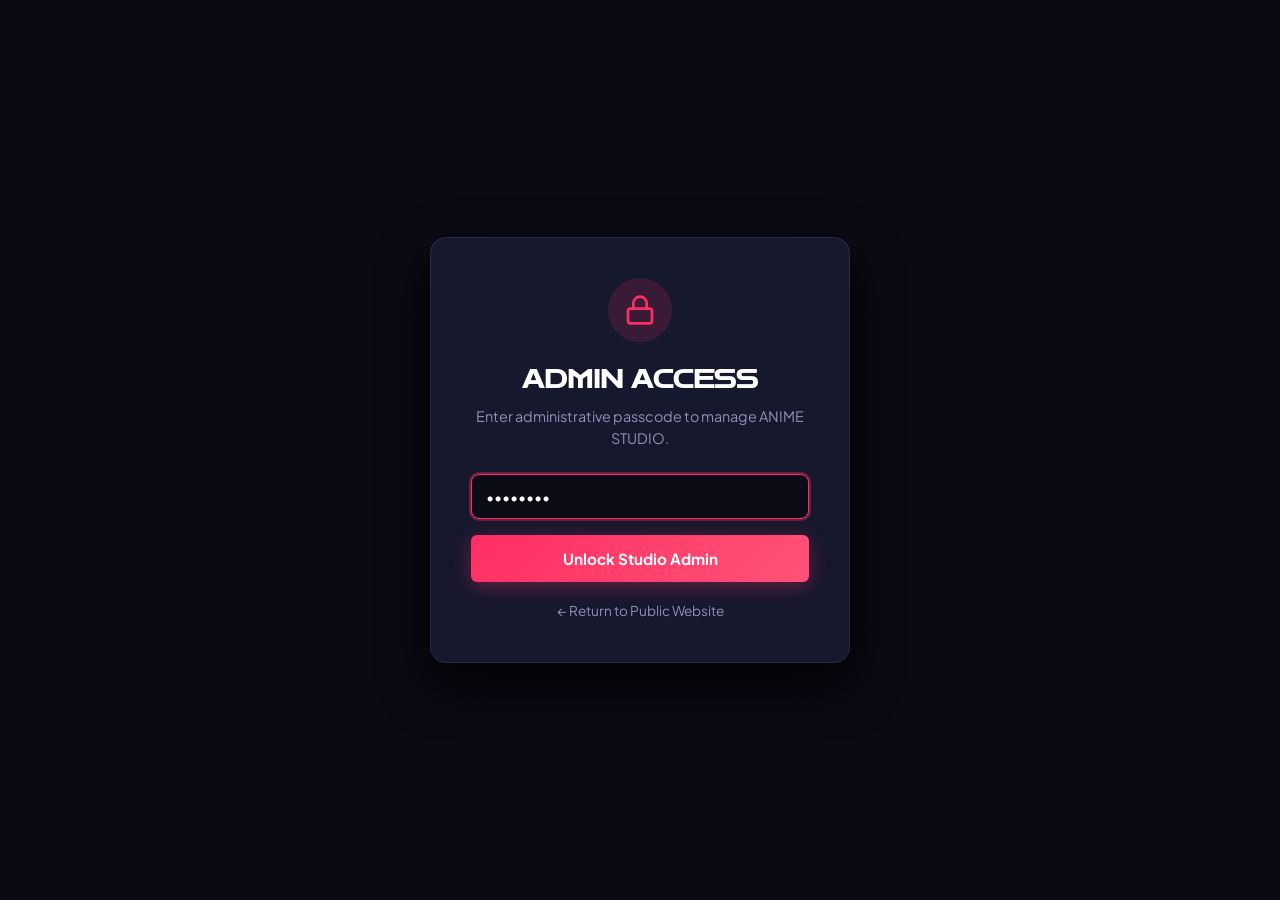
<file: web/admin.html>
<!DOCTYPE html>
<html lang="en">
<head>
  <meta charset="UTF-8">
  <meta name="viewport" content="width=device-width, initial-scale=1.0">
  <title>Admin Dashboard — ANIME STUDIO Control Center</title>
  <meta name="robots" content="noindex, nofollow">
  <link rel="stylesheet" href="styles.css">
  <link rel="preconnect" href="https://fonts.googleapis.com">
  <link rel="preconnect" href="https://fonts.gstatic.com" crossorigin>
  <link href="https://fonts.googleapis.com/css2?family=Plus+Jakarta+Sans:wght@400;500;600;700;800&family=Zen+Dots&display=swap" rel="stylesheet">
  <style>
    /* Admin specific styles */
    .admin-layout {
      display: flex;
      min-height: 100vh;
      background: var(--bg-dark);
    }
    .admin-sidebar {
      width: 260px;
      background: var(--card-bg);
      border-right: 1px solid var(--border-color);
      display: flex;
      flex-direction: column;
      padding: 24px 16px;
      flex-shrink: 0;
    }
    .admin-main {
      flex: 1;
      padding: 32px;
      overflow-y: auto;
      max-width: 1400px;
    }
    .admin-nav {
      display: flex;
      flex-direction: column;
      gap: 6px;
      margin-top: 32px;
    }
    .admin-nav-item {
      display: flex;
      align-items: center;
      gap: 12px;
      padding: 12px 16px;
      border-radius: 8px;
      color: var(--text-muted);
      text-decoration: none;
      font-weight: 600;
      cursor: pointer;
      transition: all 0.2s;
    }
    .admin-nav-item:hover, .admin-nav-item.active {
      background: var(--primary-glow);
      color: #fff;
    }
    .stats-cards-grid {
      display: grid;
      grid-template-columns: repeat(auto-fit, minmax(220px, 1fr));
      gap: 20px;
      margin-bottom: 32px;
    }
    .stat-card {
      background: var(--card-bg);
      border: 1px solid var(--border-color);
      border-radius: 12px;
      padding: 24px;
      display: flex;
      flex-direction: column;
      gap: 8px;
      position: relative;
      overflow: hidden;
    }
    .stat-card::after {
      content: "";
      position: absolute;
      top: 0;
      left: 0;
      width: 4px;
      height: 100%;
      background: var(--primary);
    }
    .stat-card.emerald::after { background: #00E676; }
    .stat-card.cyan::after { background: #00E5FF; }
    .stat-card.purple::after { background: #D500F9; }
    .stat-num {
      font-size: 2.2rem;
      font-weight: 800;
      color: #fff;
      font-family: 'Zen Dots', sans-serif;
    }
    .stat-lbl {
      color: var(--text-muted);
      font-size: 0.9rem;
      font-weight: 500;
    }
    .admin-table-container {
      background: var(--card-bg);
      border: 1px solid var(--border-color);
      border-radius: 12px;
      overflow: hidden;
      margin-top: 20px;
    }
    .admin-table {
      width: 100%;
      border-collapse: collapse;
      text-align: left;
    }
    .admin-table th, .admin-table td {
      padding: 16px;
      border-bottom: 1px solid var(--border-color);
    }
    .admin-table th {
      background: rgba(255, 255, 255, 0.02);
      color: var(--text-muted);
      font-size: 0.85rem;
      text-transform: uppercase;
      letter-spacing: 0.5px;
    }
    .admin-table td {
      color: #fff;
      font-size: 0.95rem;
    }
    .table-thumb {
      width: 48px;
      height: 64px;
      object-fit: cover;
      border-radius: 4px;
    }
    .action-btn-group {
      display: flex;
      gap: 8px;
    }
    /* Auth Lock Screen */
    .admin-lock-screen {
      position: fixed;
      inset: 0;
      background: rgba(10, 11, 20, 0.96);
      backdrop-filter: blur(16px);
      display: flex;
      align-items: center;
      justify-content: center;
      z-index: 9999;
    }
    .lock-card {
      background: var(--card-bg);
      border: 1px solid var(--border-color);
      border-radius: 16px;
      padding: 40px;
      max-width: 420px;
      width: 90%;
      text-align: center;
      box-shadow: 0 20px 50px rgba(0,0,0,0.8);
    }
    .lock-icon {
      width: 64px;
      height: 64px;
      background: rgba(255, 46, 99, 0.15);
      color: var(--primary);
      border-radius: 50%;
      display: flex;
      align-items: center;
      justify-content: center;
      margin: 0 auto 20px;
    }
    .form-group {
      margin-bottom: 16px;
      text-align: left;
    }
    .form-group label {
      display: block;
      color: var(--text-muted);
      font-size: 0.85rem;
      margin-bottom: 6px;
      font-weight: 600;
    }
    .form-control {
      width: 100%;
      background: #0B0C16;
      border: 1px solid var(--border-color);
      color: #fff;
      padding: 12px 14px;
      border-radius: 8px;
      font-family: inherit;
      font-size: 0.95rem;
      outline: none;
      box-sizing: border-box;
    }
    .form-control:focus {
      border-color: var(--primary);
      box-shadow: 0 0 0 2px var(--primary-glow);
    }
  </style>
</head>
<body>

  <!-- Admin Login Lock Screen -->
  <div id="adminLockScreen" class="admin-lock-screen">
    <div class="lock-card">
      <div class="lock-icon">
        <svg viewBox="0 0 24 24" width="32" height="32" fill="none" stroke="currentColor" stroke-width="2">
          <rect x="3" y="11" width="18" height="11" rx="2" ry="2"></rect>
          <path d="M7 11V7a5 5 0 0 1 10 0v4"></path>
        </svg>
      </div>
      <h2 style="font-family:'Zen Dots', sans-serif; margin-bottom:8px;">ADMIN ACCESS</h2>
      <p style="color:var(--text-muted); font-size:0.9rem; margin-bottom:24px;">Enter administrative passcode to manage ANIME STUDIO.</p>
      
      <div class="form-group">
        <input type="password" id="adminPasswordInput" class="form-control" placeholder="Admin PIN or Passcode" value="admin123" autofocus onkeydown="if(event.key==='Enter') verifyAdminLogin()">
      </div>
      <button class="btn btn-primary" style="width:100%; padding:14px;" onclick="verifyAdminLogin()">Unlock Studio Admin</button>
      <div style="margin-top:16px;">
        <a href="index.html" style="color:var(--text-muted); font-size:0.85rem; text-decoration:none;">← Return to Public Website</a>
      </div>
    </div>
  </div>

  <div class="admin-layout" id="adminLayout" style="display:none;">
    <!-- Sidebar -->
    <aside class="admin-sidebar">
      <div class="brand" onclick="window.location.href='index.html'">
        <div class="brand-badge">AS</div>
        <span class="brand-title">ADMIN <span class="accent-text">PANEL</span></span>
      </div>

      <nav class="admin-nav">
        <div class="admin-nav-item active" onclick="switchAdminTab('overview')">
          <svg viewBox="0 0 24 24" width="20" height="20" fill="none" stroke="currentColor" stroke-width="2">
            <rect x="3" y="3" width="7" height="7"></rect>
            <rect x="14" y="3" width="7" height="7"></rect>
            <rect x="14" y="14" width="7" height="7"></rect>
            <rect x="3" y="14" width="7" height="7"></rect>
          </svg>
          Overview
        </div>

        <div class="admin-nav-item" onclick="switchAdminTab('anime')">
          <svg viewBox="0 0 24 24" width="20" height="20" fill="none" stroke="currentColor" stroke-width="2">
            <polygon points="5 3 19 12 5 21 5 3"></polygon>
          </svg>
          Manage Anime
        </div>

        <div class="admin-nav-item" onclick="switchAdminTab('episodes')">
          <svg viewBox="0 0 24 24" width="20" height="20" fill="none" stroke="currentColor" stroke-width="2">
            <line x1="8" y1="6" x2="21" y2="6"></line>
            <line x1="8" y1="12" x2="21" y2="12"></line>
            <line x1="8" y1="18" x2="21" y2="18"></line>
            <line x1="3" y1="6" x2="3.01" y2="6"></line>
            <line x1="3" y1="12" x2="3.01" y2="12"></line>
            <line x1="3" y1="18" x2="3.01" y2="18"></line>
          </svg>
          Episodes & Streams
        </div>

        <div class="admin-nav-item" onclick="switchAdminTab('announcements')">
          <svg viewBox="0 0 24 24" width="20" height="20" fill="none" stroke="currentColor" stroke-width="2">
            <path d="M18 8A6 6 0 0 0 6 8c0 7-3 9-3 9h18s-3-2-3-9"></path>
            <path d="M13.73 21a2 2 0 0 1-3.46 0"></path>
          </svg>
          Announcements
        </div>

        <div class="admin-nav-item" onclick="switchAdminTab('users')">
          <svg viewBox="0 0 24 24" width="20" height="20" fill="none" stroke="currentColor" stroke-width="2">
            <path d="M17 21v-2a4 4 0 0 0-4-4H5a4 4 0 0 0-4 4v2"></path>
            <circle cx="9" cy="7" r="4"></circle>
            <path d="M23 21v-2a4 4 0 0 0-3-3.87"></path>
            <path d="M16 3.13a4 4 0 0 1 0 7.75"></path>
          </svg>
          User Accounts
        </div>

        <div class="admin-nav-item" onclick="switchAdminTab('settings')">
          <svg viewBox="0 0 24 24" width="20" height="20" fill="none" stroke="currentColor" stroke-width="2">
            <circle cx="12" cy="12" r="3"></circle>
            <path d="M19.4 15a1.65 1.65 0 0 0 .33 1.82l.06.06a2 2 0 0 1 0 2.83 2 2 0 0 1-2.83 0l-.06-.06a1.65 1.65 0 0 0-1.82-.33 1.65 1.65 0 0 0-1 1.51V21a2 2 0 0 1-2 2 2 2 0 0 1-2-2v-.09A1.65 1.65 0 0 0 9 19.4a1.65 1.65 0 0 0-1.82.33l-.06.06a2 2 0 0 1-2.83 0 2 2 0 0 1 0-2.83l.06-.06a1.65 1.65 0 0 0 .33-1.82 1.65 1.65 0 0 0-1.51-1H3a2 2 0 0 1-2-2 2 2 0 0 1 2-2h.09A1.65 1.65 0 0 0 4.6 9a1.65 1.65 0 0 0-.33-1.82l-.06-.06a2 2 0 0 1 0-2.83 2 2 0 0 1 2.83 0l.06.06a1.65 1.65 0 0 0 1.82.33H9a1.65 1.65 0 0 0 1-1.51V3a2 2 0 0 1 2-2 2 2 0 0 1 2 2v.09a1.65 1.65 0 0 0 1 1.51 1.65 1.65 0 0 0 1.82-.33l.06-.06a2 2 0 0 1 2.83 0 2 2 0 0 1 0 2.83l-.06.06a1.65 1.65 0 0 0-.33 1.82V9a1.65 1.65 0 0 0 1.51 1H21a2 2 0 0 1 2 2 2 2 0 0 1-2 2h-.09a1.65 1.65 0 0 0-1.51 1z"></path>
          </svg>
          Studio Settings
        </div>
      </nav>

      <div style="margin-top:auto; padding-top:20px; border-top:1px solid var(--border-color);">
        <button class="btn btn-outline" style="width:100%;" onclick="window.location.href='index.html'">
          View Public Site
        </button>
        <button class="btn btn-secondary" style="width:100%; margin-top:8px;" onclick="adminLogout()">
          Log Out
        </button>
      </div>
    </aside>

    <!-- Main Content Area -->
    <main class="admin-main">

      <!-- Top Bar -->
      <div style="display:flex; justify-content:space-between; align-items:center; margin-bottom:28px;">
        <div>
          <h1 id="adminTabTitle" style="font-family:'Zen Dots',sans-serif; font-size:1.8rem; margin-bottom:4px;">Dashboard Overview</h1>
          <p style="color:var(--text-muted); font-size:0.95rem;">Real-time anime database control & streaming metrics.</p>
        </div>
        <div style="display:flex; gap:12px;">
          <button class="btn btn-primary" onclick="openAddAnimeModal()">
            <svg viewBox="0 0 24 24" width="18" height="18" fill="none" stroke="currentColor" stroke-width="2">
              <line x1="12" y1="5" x2="12" y2="19"></line>
              <line x1="5" y1="12" x2="19" y2="12"></line>
            </svg>
            Add New Anime
          </button>
        </div>
      </div>

      <!-- Tab 1: Overview -->
      <div id="tabOverview">
        <!-- Stats Cards Grid -->
        <div class="stats-cards-grid">
          <div class="stat-card">
            <span class="stat-lbl">Total Anime Catalog</span>
            <div class="stat-num" id="statTotalAnime">0</div>
          </div>
          <div class="stat-card emerald">
            <span class="stat-lbl">Total Authorized Episodes</span>
            <div class="stat-num" id="statTotalEpisodes">0</div>
          </div>
          <div class="stat-card cyan">
            <span class="stat-lbl">Active Viewers</span>
            <div class="stat-num" id="statTotalUsers">1,482</div>
          </div>
          <div class="stat-card purple">
            <span class="stat-lbl">Total Streams Served</span>
            <div class="stat-num" id="statTotalViews">24.8k</div>
          </div>
        </div>

        <!-- Recent Anime Table -->
        <div class="section-header" style="margin-top:20px;">
          <h3>Active Catalog</h3>
          <span style="color:var(--text-muted); font-size:0.9rem;">Synced with User Website in real-time</span>
        </div>
        <div class="admin-table-container">
          <table class="admin-table">
            <thead>
              <tr>
                <th>Poster</th>
                <th>Title / Romaji</th>
                <th>Genres</th>
                <th>Rating</th>
                <th>Episodes</th>
                <th>Status</th>
                <th>Actions</th>
              </tr>
            </thead>
            <tbody id="overviewTableBody">
              <!-- Dynamically populated -->
            </tbody>
          </table>
        </div>
      </div>

      <!-- Tab 2: Manage Anime -->
      <div id="tabAnime" style="display:none;">
        <div style="display:flex; justify-content:space-between; align-items:center; margin-bottom:16px;">
          <h3>All Anime Titles</h3>
          <input type="text" placeholder="Filter anime..." class="form-control" style="width:280px;" oninput="filterAdminAnime(this.value)">
        </div>
        <div class="admin-table-container">
          <table class="admin-table">
            <thead>
              <tr>
                <th>Poster</th>
                <th>Title</th>
                <th>Year</th>
                <th>Genres</th>
                <th>Rating</th>
                <th>Featured</th>
                <th>Actions</th>
              </tr>
            </thead>
            <tbody id="animeManagementTableBody">
              <!-- Dynamically populated -->
            </tbody>
          </table>
        </div>
      </div>

      <!-- Tab 3: Episodes & Streams -->
      <div id="tabEpisodes" style="display:none;">
        <div style="background:var(--card-bg); padding:20px; border-radius:12px; border:1px solid var(--border-color); margin-bottom:24px;">
          <h3>Select Anime to Manage Episodes</h3>
          <select id="episodeAnimeSelector" class="form-control" style="margin-top:12px;" onchange="loadEpisodesForSelectedAnime(this.value)">
            <!-- Options populated dynamically -->
          </select>
          <button class="btn btn-primary" style="margin-top:16px;" onclick="openAddEpisodeModal()">+ Add New Episode</button>
        </div>

        <div class="admin-table-container">
          <table class="admin-table">
            <thead>
              <tr>
                <th>Ep #</th>
                <th>Title</th>
                <th>Duration</th>
                <th>Authorized Stream Source</th>
                <th>Actions</th>
              </tr>
            </thead>
            <tbody id="episodesTableBody">
              <!-- Episodes list -->
            </tbody>
          </table>
        </div>
      </div>

      <!-- Tab 4: Announcements -->
      <div id="tabAnnouncements" style="display:none;">
        <div style="background:var(--card-bg); padding:24px; border-radius:12px; border:1px solid var(--border-color); max-width:700px;">
          <h3>Broadcast Notice Banner</h3>
          <p style="color:var(--text-muted); font-size:0.9rem; margin-bottom:16px;">This banner displays at the top of the user website for all visitors.</p>
          
          <div class="form-group">
            <label>Announcement Text</label>
            <textarea id="adminAnnouncementInput" class="form-control" rows="3" placeholder="Enter studio update or new release notice..."></textarea>
          </div>

          <div style="display:flex; gap:12px; align-items:center;">
            <button class="btn btn-primary" onclick="saveAnnouncement()">Publish Banner</button>
            <button class="btn btn-outline" onclick="clearAnnouncement()">Disable Banner</button>
          </div>
        </div>
      </div>

      <!-- Tab 5: Users -->
      <div id="tabUsers" style="display:none;">
        <div class="admin-table-container">
          <table class="admin-table">
            <thead>
              <tr>
                <th>User</th>
                <th>Email</th>
                <th>Role</th>
                <th>Watchlist Items</th>
                <th>Status</th>
                <th>Action</th>
              </tr>
            </thead>
            <tbody id="usersTableBody">
              <!-- User accounts -->
            </tbody>
          </table>
        </div>
      </div>

      <!-- Tab 6: Settings & SEO -->
      <div id="tabSettings" style="display:none;">
        <div style="background:var(--card-bg); padding:24px; border-radius:12px; border:1px solid var(--border-color); max-width:700px;">
          <h3>Website & SEO Configuration</h3>
          
          <div class="form-group" style="margin-top:16px;">
            <label>Website Title</label>
            <input type="text" id="settingSiteTitle" class="form-control" value="ANIME STUDIO">
          </div>

          <div class="form-group">
            <label>SEO Meta Description</label>
            <textarea id="settingMetaDesc" class="form-control" rows="3">Authorized premium anime streaming platform with customizable watchlists and community reviews.</textarea>
          </div>

          <div class="form-group">
            <label>Google Search Console Verification Tag (HTML Meta)</label>
            <input type="text" id="settingGscTag" class="form-control" placeholder="google-site-verification=XXXXXXXXXXXXXXXXXXXXX">
          </div>

          <div style="margin-top:24px; display:flex; gap:12px;">
            <button class="btn btn-primary" onclick="saveSiteSettings()">Save Settings</button>
            <button class="btn btn-secondary" onclick="exportDatabaseJson()">Export Backup JSON</button>
            <button class="btn btn-outline" onclick="resetDefaultSeedData()">Reset Seed Data</button>
          </div>
        </div>
      </div>

    </main>
  </div>

  <!-- Add/Edit Anime Modal -->
  <div id="animeModal" class="modal" style="display:none;">
    <div class="modal-backdrop" onclick="closeAnimeModal()"></div>
    <div class="modal-dialog" style="max-width:650px;">
      <div class="modal-header">
        <h2 id="animeModalTitle">Add New Anime</h2>
        <button class="close-modal-btn" onclick="closeAnimeModal()">&times;</button>
      </div>
      <div style="padding:24px; max-height:80vh; overflow-y:auto;">
        <input type="hidden" id="editAnimeId">

        <div class="form-group">
          <label>Anime Title (English) *</label>
          <input type="text" id="animeTitleInput" class="form-control" placeholder="e.g. Sintel: Dragon Whisperer" required>
        </div>

        <div class="form-group">
          <label>Japanese Title / Romaji</label>
          <input type="text" id="animeJpTitleInput" class="form-control" placeholder="e.g. シンテル">
        </div>

        <div style="display:grid; grid-template-columns:1fr 1fr; gap:16px;">
          <div class="form-group">
            <label>Genres (comma separated)</label>
            <input type="text" id="animeGenresInput" class="form-control" placeholder="Fantasy, Action, Drama">
          </div>
          <div class="form-group">
            <label>Rating (0.0 - 10.0)</label>
            <input type="number" step="0.1" id="animeRatingInput" class="form-control" placeholder="9.2" value="8.5">
          </div>
        </div>

        <div style="display:grid; grid-template-columns:1fr 1fr; gap:16px;">
          <div class="form-group">
            <label>Release Year</label>
            <input type="number" id="animeYearInput" class="form-control" value="2024">
          </div>
          <div class="form-group">
            <label>Status</label>
            <select id="animeStatusInput" class="form-control">
              <option value="Completed">Completed</option>
              <option value="Airing">Airing</option>
              <option value="Upcoming">Upcoming</option>
            </select>
          </div>
        </div>

        <div class="form-group">
          <label>Animation Studio</label>
          <input type="text" id="animeStudioInput" class="form-control" placeholder="e.g. Blender Animation Studio / Open Anime">
        </div>

        <div class="form-group">
          <label>Poster Image URL</label>
          <input type="text" id="animePosterInput" class="form-control" placeholder="https://... or drawable">
        </div>

        <div class="form-group">
          <label>Hero Banner Image URL</label>
          <input type="text" id="animeBannerInput" class="form-control" placeholder="https://... or landscape banner">
        </div>

        <div class="form-group">
          <label>Synopsis / Storyline</label>
          <textarea id="animeSynopsisInput" class="form-control" rows="4" placeholder="Enter detailed storyline..."></textarea>
        </div>

        <div class="form-group" style="display:flex; align-items:center; gap:8px;">
          <input type="checkbox" id="animeFeaturedInput" style="width:18px; height:18px;">
          <label for="animeFeaturedInput" style="margin:0; cursor:pointer;">Mark as Featured on Homepage</label>
        </div>

        <button class="btn btn-primary" style="width:100%; margin-top:16px; padding:12px;" onclick="saveAnimeRecord()">Save Anime to Catalog</button>
      </div>
    </div>
  </div>

  <!-- Add Episode Modal -->
  <div id="episodeModal" class="modal" style="display:none;">
    <div class="modal-backdrop" onclick="closeEpisodeModal()"></div>
    <div class="modal-dialog" style="max-width:550px;">
      <div class="modal-header">
        <h2>Add Episode</h2>
        <button class="close-modal-btn" onclick="closeEpisodeModal()">&times;</button>
      </div>
      <div style="padding:24px;">
        <div class="form-group">
          <label>Episode Number *</label>
          <input type="number" id="episodeNumInput" class="form-control" value="1">
        </div>

        <div class="form-group">
          <label>Episode Title *</label>
          <input type="text" id="episodeTitleInput" class="form-control" placeholder="e.g. Awakening of the Dragon">
        </div>

        <div class="form-group">
          <label>Duration</label>
          <input type="text" id="episodeDurationInput" class="form-control" placeholder="e.g. 15m or 24m" value="24m">
        </div>

        <div class="form-group">
          <label>Authorized Video Source URL (MP4 / HLS) *</label>
          <input type="text" id="episodeVideoUrlInput" class="form-control" placeholder="https://commondatastorage.googleapis.com/.../video.mp4">
          <small style="color:var(--text-muted); display:block; margin-top:4px;">Must be authorized, creative-commons or owned media.</small>
        </div>

        <button class="btn btn-primary" style="width:100%; margin-top:16px; padding:12px;" onclick="saveEpisodeRecord()">Add Episode</button>
      </div>
    </div>
  </div>

  <script src="admin.js"></script>
</body>
</html>
</file>
<file: web/styles.css>
:root {
  --bg-dark: #0A0B14;
  --bg-surface: #121324;
  --card-bg: #16182E;
  --card-hover: #1E213D;
  --primary: #FF2E63;
  --primary-glow: rgba(255, 46, 99, 0.35);
  --secondary: #8A2BE2;
  --accent-cyan: #00E5FF;
  --text-main: #FFFFFF;
  --text-muted: #8E92B2;
  --border-color: rgba(255, 255, 255, 0.08);
  --border-active: rgba(255, 46, 99, 0.5);
  --gold: #FFD700;
  --radius-sm: 6px;
  --radius-md: 12px;
  --radius-lg: 20px;
}

* {
  box-sizing: border-box;
  margin: 0;
  padding: 0;
}

body {
  background-color: var(--bg-dark);
  color: var(--text-main);
  font-family: 'Plus Jakarta Sans', -apple-system, BlinkMacSystemFont, sans-serif;
  line-height: 1.5;
  overflow-x: hidden;
  -webkit-font-smoothing: antialiased;
}

/* Header */
.header {
  position: sticky;
  top: 0;
  z-index: 100;
  background: rgba(10, 11, 20, 0.85);
  backdrop-filter: blur(16px);
  border-bottom: 1px solid var(--border-color);
  padding: 12px 24px;
}

.header-container {
  max-width: 1380px;
  margin: 0 auto;
  display: flex;
  align-items: center;
  justify-content: space-between;
  gap: 16px;
}

.brand {
  display: flex;
  align-items: center;
  gap: 10px;
  cursor: pointer;
  user-select: none;
}

.brand-badge {
  width: 36px;
  height: 36px;
  background: linear-gradient(135deg, var(--primary), var(--secondary));
  color: #fff;
  font-family: 'Zen Dots', sans-serif;
  font-size: 1rem;
  font-weight: 700;
  display: flex;
  align-items: center;
  justify-content: center;
  border-radius: var(--radius-sm);
  box-shadow: 0 0 15px var(--primary-glow);
}

.brand-title {
  font-family: 'Zen Dots', sans-serif;
  font-size: 1.25rem;
  letter-spacing: 1px;
  font-weight: 800;
}

.accent-text {
  color: var(--primary);
  text-shadow: 0 0 12px var(--primary-glow);
}

.nav-links {
  display: flex;
  align-items: center;
  gap: 20px;
}

.nav-item {
  color: var(--text-muted);
  text-decoration: none;
  font-weight: 600;
  font-size: 0.95rem;
  padding: 6px 12px;
  border-radius: var(--radius-sm);
  transition: all 0.2s;
}

.nav-item:hover, .nav-item.active {
  color: #fff;
  background: rgba(255, 255, 255, 0.05);
}

.nav-item.active {
  color: var(--primary);
}

.header-actions {
  display: flex;
  align-items: center;
  gap: 14px;
}

.search-box {
  display: flex;
  align-items: center;
  background: var(--bg-surface);
  border: 1px solid var(--border-color);
  border-radius: 30px;
  padding: 6px 14px;
  gap: 8px;
  width: 240px;
  transition: all 0.2s;
}

.search-box:focus-within {
  width: 320px;
  border-color: var(--primary);
  box-shadow: 0 0 10px var(--primary-glow);
}

.search-icon {
  width: 16px;
  height: 16px;
  color: var(--text-muted);
  flex-shrink: 0;
}

.search-box input {
  background: transparent;
  border: none;
  color: #fff;
  font-family: inherit;
  font-size: 0.9rem;
  width: 100%;
  outline: none;
}

.clear-btn {
  background: transparent;
  border: none;
  color: var(--text-muted);
  cursor: pointer;
  font-size: 1.1rem;
}

.user-pill {
  display: flex;
  align-items: center;
  gap: 8px;
  background: var(--bg-surface);
  border: 1px solid var(--border-color);
  padding: 4px 12px 4px 6px;
  border-radius: 20px;
  cursor: pointer;
  transition: all 0.2s;
}

.user-pill:hover {
  border-color: var(--primary);
}

.avatar {
  width: 28px;
  height: 28px;
  background: var(--primary);
  border-radius: 50%;
  display: flex;
  align-items: center;
  justify-content: center;
  font-weight: 700;
  font-size: 0.8rem;
}

.username {
  font-size: 0.85rem;
  font-weight: 600;
}

/* Announcement Bar */
.announcement-bar {
  background: linear-gradient(90deg, rgba(255, 46, 99, 0.2), rgba(138, 43, 226, 0.2));
  border-bottom: 1px solid rgba(255, 46, 99, 0.3);
  padding: 10px 24px;
  display: flex;
  align-items: center;
  justify-content: space-between;
}

.announcement-content {
  display: flex;
  align-items: center;
  gap: 12px;
  font-size: 0.9rem;
}

.badge-new {
  background: var(--primary);
  color: #fff;
  font-size: 0.75rem;
  font-weight: 800;
  padding: 2px 8px;
  border-radius: 4px;
}

.close-announcement {
  background: transparent;
  border: none;
  color: #fff;
  font-size: 1.2rem;
  cursor: pointer;
}

/* Main Content */
.main-content {
  max-width: 1380px;
  margin: 0 auto;
  padding: 24px 20px 80px;
}

/* Hero Section */
.hero-section {
  margin-bottom: 32px;
}

.hero-card {
  position: relative;
  min-height: 440px;
  border-radius: var(--radius-lg);
  overflow: hidden;
  display: flex;
  align-items: flex-end;
  background: #111 url('https://images.unsplash.com/photo-1578632767115-351597cf2477?w=1600&auto=format&fit=crop&q=80') center/cover no-repeat;
  border: 1px solid var(--border-color);
  box-shadow: 0 10px 40px rgba(0, 0, 0, 0.6);
}

.hero-overlay {
  position: absolute;
  inset: 0;
  background: linear-gradient(0deg, rgba(10, 11, 20, 0.98) 0%, rgba(10, 11, 20, 0.6) 45%, rgba(10, 11, 20, 0.2) 100%),
              linear-gradient(90deg, rgba(10, 11, 20, 0.9) 0%, rgba(10, 11, 20, 0.3) 60%, transparent 100%);
}

.hero-content {
  position: relative;
  z-index: 2;
  padding: 40px;
  max-width: 700px;
}

.hero-meta {
  display: flex;
  align-items: center;
  gap: 10px;
  margin-bottom: 12px;
  flex-wrap: wrap;
}

.badge-featured {
  background: linear-gradient(90deg, var(--primary), var(--secondary));
  color: #fff;
  font-weight: 800;
  font-size: 0.75rem;
  letter-spacing: 0.5px;
  padding: 4px 10px;
  border-radius: 4px;
}

.badge-genre {
  background: rgba(255, 255, 255, 0.12);
  backdrop-filter: blur(8px);
  color: #fff;
  font-size: 0.8rem;
  font-weight: 600;
  padding: 4px 10px;
  border-radius: 4px;
}

.badge-rating {
  background: rgba(255, 215, 0, 0.2);
  color: var(--gold);
  border: 1px solid rgba(255, 215, 0, 0.4);
  font-size: 0.8rem;
  font-weight: 700;
  padding: 4px 10px;
  border-radius: 4px;
}

.hero-title {
  font-family: 'Zen Dots', sans-serif;
  font-size: 2.4rem;
  line-height: 1.2;
  margin-bottom: 12px;
  text-shadow: 0 4px 20px rgba(0,0,0,0.8);
}

.hero-synopsis {
  color: #D3D6EC;
  font-size: 0.98rem;
  margin-bottom: 24px;
  display: -webkit-box;
  -webkit-line-clamp: 3;
  -webkit-box-orient: vertical;
  overflow: hidden;
}

.hero-actions {
  display: flex;
  align-items: center;
  gap: 14px;
}

/* Buttons */
.btn {
  display: inline-flex;
  align-items: center;
  justify-content: center;
  gap: 8px;
  padding: 12px 24px;
  border-radius: var(--radius-sm);
  font-weight: 700;
  font-size: 0.95rem;
  cursor: pointer;
  transition: all 0.2s;
  border: none;
  font-family: inherit;
  text-decoration: none;
}

.btn-primary {
  background: linear-gradient(135deg, var(--primary), #FF5277);
  color: #fff;
  box-shadow: 0 4px 20px var(--primary-glow);
}

.btn-primary:hover {
  transform: translateY(-2px);
  box-shadow: 0 6px 25px rgba(255, 46, 99, 0.5);
}

.btn-secondary {
  background: rgba(255, 255, 255, 0.1);
  backdrop-filter: blur(10px);
  color: #fff;
  border: 1px solid var(--border-color);
}

.btn-secondary:hover {
  background: rgba(255, 255, 255, 0.18);
}

.btn-outline {
  background: transparent;
  border: 1px solid var(--border-color);
  color: #fff;
}

.btn-outline:hover {
  border-color: var(--primary);
  color: var(--primary);
}

.btn-icon {
  width: 46px;
  height: 46px;
  border-radius: var(--radius-sm);
  background: rgba(255, 255, 255, 0.1);
  border: 1px solid var(--border-color);
  color: #fff;
  display: flex;
  align-items: center;
  justify-content: center;
  cursor: pointer;
}

.btn-icon:hover {
  border-color: var(--primary);
  color: var(--primary);
}

.btn-icon.favorited {
  background: var(--primary);
  border-color: var(--primary);
  color: #fff;
}

.btn-sm {
  padding: 8px 14px;
  font-size: 0.85rem;
}

/* Genre Filter Bar */
.genre-filter-section {
  margin-bottom: 28px;
}

.genre-scroll {
  display: flex;
  gap: 10px;
  overflow-x: auto;
  padding-bottom: 8px;
  scrollbar-width: none;
}

.genre-scroll::-webkit-scrollbar {
  display: none;
}

.genre-chip {
  background: var(--card-bg);
  border: 1px solid var(--border-color);
  color: var(--text-muted);
  padding: 8px 18px;
  border-radius: 30px;
  font-size: 0.88rem;
  font-weight: 600;
  cursor: pointer;
  white-space: nowrap;
  transition: all 0.2s;
}

.genre-chip:hover, .genre-chip.active {
  background: var(--primary);
  color: #fff;
  border-color: var(--primary);
  box-shadow: 0 2px 12px var(--primary-glow);
}

/* Sections */
.section {
  margin-bottom: 44px;
}

.section-header {
  display: flex;
  align-items: baseline;
  justify-content: space-between;
  margin-bottom: 18px;
}

.section-title {
  font-size: 1.4rem;
  font-weight: 800;
  display: flex;
  align-items: center;
  gap: 8px;
}

.title-icon {
  color: var(--primary);
}

.section-subtitle {
  color: var(--text-muted);
  font-size: 0.9rem;
}

.link-btn {
  background: transparent;
  border: none;
  color: var(--primary);
  cursor: pointer;
  font-weight: 600;
  font-size: 0.88rem;
}

.link-btn:hover {
  text-decoration: underline;
}

/* Anime Grid */
.anime-grid {
  display: grid;
  grid-template-columns: repeat(auto-fill, minmax(185px, 1fr));
  gap: 18px;
}

/* Anime Card */
.anime-card {
  background: var(--card-bg);
  border-radius: var(--radius-md);
  overflow: hidden;
  border: 1px solid var(--border-color);
  transition: all 0.25s cubic-bezier(0.2, 0.8, 0.2, 1);
  display: flex;
  flex-direction: column;
  cursor: pointer;
  position: relative;
}

.anime-card:hover {
  transform: translateY(-6px);
  border-color: var(--border-active);
  box-shadow: 0 12px 30px rgba(0, 0, 0, 0.5), 0 0 15px var(--primary-glow);
}

.card-poster-wrapper {
  position: relative;
  aspect-ratio: 2/3;
  overflow: hidden;
  background: #111;
}

.card-poster {
  width: 100%;
  height: 100%;
  object-fit: cover;
  transition: transform 0.3s ease;
}

.anime-card:hover .card-poster {
  transform: scale(1.05);
}

.card-score {
  position: absolute;
  top: 8px;
  right: 8px;
  background: rgba(10, 11, 20, 0.85);
  backdrop-filter: blur(6px);
  color: var(--gold);
  border: 1px solid rgba(255, 215, 0, 0.3);
  font-size: 0.78rem;
  font-weight: 800;
  padding: 3px 6px;
  border-radius: 4px;
}

.card-episodes-badge {
  position: absolute;
  bottom: 8px;
  left: 8px;
  background: rgba(10, 11, 20, 0.85);
  backdrop-filter: blur(6px);
  color: #fff;
  font-size: 0.75rem;
  font-weight: 600;
  padding: 2px 6px;
  border-radius: 4px;
}

.card-info {
  padding: 12px;
  flex: 1;
  display: flex;
  flex-direction: column;
}

.card-title {
  font-size: 0.95rem;
  font-weight: 700;
  margin-bottom: 4px;
  display: -webkit-box;
  -webkit-line-clamp: 1;
  -webkit-box-orient: vertical;
  overflow: hidden;
}

.card-meta {
  color: var(--text-muted);
  font-size: 0.8rem;
  display: flex;
  justify-content: space-between;
  margin-top: auto;
}

/* Continue Watching Row */
.horizontal-scroll {
  display: flex;
  gap: 16px;
  overflow-x: auto;
  padding-bottom: 12px;
}

.continue-card {
  flex: 0 0 280px;
  background: var(--card-bg);
  border: 1px solid var(--border-color);
  border-radius: var(--radius-md);
  overflow: hidden;
  cursor: pointer;
  transition: all 0.2s;
}

.continue-card:hover {
  transform: translateY(-4px);
  border-color: var(--primary);
}

.continue-thumb-box {
  position: relative;
  aspect-ratio: 16/9;
  background: #111;
}

.continue-thumb-box img {
  width: 100%;
  height: 100%;
  object-fit: cover;
}

.continue-progress-bar {
  position: absolute;
  bottom: 0;
  left: 0;
  height: 4px;
  background: var(--primary);
  width: 50%;
}

.continue-info {
  padding: 10px 12px;
}

.continue-title {
  font-size: 0.9rem;
  font-weight: 700;
}

.continue-sub {
  color: var(--text-muted);
  font-size: 0.8rem;
}

/* Modals */
.modal {
  position: fixed;
  inset: 0;
  z-index: 999;
  display: flex;
  align-items: center;
  justify-content: center;
  padding: 20px;
}

.modal-backdrop {
  position: absolute;
  inset: 0;
  background: rgba(0, 0, 0, 0.8);
  backdrop-filter: blur(8px);
}

.modal-dialog {
  position: relative;
  z-index: 1000;
  background: var(--card-bg);
  border: 1px solid var(--border-color);
  border-radius: var(--radius-lg);
  width: 100%;
  max-width: 860px;
  box-shadow: 0 25px 60px rgba(0, 0, 0, 0.8);
  overflow: hidden;
}

.modal-header {
  padding: 18px 24px;
  border-bottom: 1px solid var(--border-color);
  display: flex;
  align-items: center;
  justify-content: space-between;
}

.close-modal-btn {
  background: transparent;
  border: none;
  color: var(--text-muted);
  font-size: 1.6rem;
  cursor: pointer;
  line-height: 1;
}

.close-modal-btn:hover {
  color: #fff;
}

/* Video Modal */
.video-modal .modal-dialog {
  max-width: 960px;
  background: #000;
}

.player-wrapper {
  position: relative;
  width: 100%;
  aspect-ratio: 16/9;
  background: #000;
}

.player-wrapper video {
  width: 100%;
  height: 100%;
  object-fit: contain;
}

.player-details {
  padding: 16px 20px;
  background: var(--card-bg);
  border-top: 1px solid var(--border-color);
}

.player-controls-extra {
  display: flex;
  align-items: center;
  justify-content: space-between;
}

.source-badge {
  font-size: 0.85rem;
  color: var(--text-muted);
  display: flex;
  align-items: center;
  gap: 8px;
}

.dot-live {
  width: 8px;
  height: 8px;
  background: #00E676;
  border-radius: 50%;
  box-shadow: 0 0 8px #00E676;
}

/* Details Modal */
.details-modal .modal-dialog {
  max-height: 90vh;
  overflow-y: auto;
}

.floating-close {
  position: absolute;
  top: 16px;
  right: 16px;
  z-index: 10;
  width: 36px;
  height: 36px;
  background: rgba(0, 0, 0, 0.6);
  border-radius: 50%;
  display: flex;
  align-items: center;
  justify-content: center;
  color: #fff;
}

.details-banner {
  position: relative;
  min-height: 240px;
  background-size: cover;
  background-position: center;
  display: flex;
  align-items: flex-end;
  padding: 24px;
}

.banner-gradient {
  position: absolute;
  inset: 0;
  background: linear-gradient(0deg, var(--card-bg) 0%, rgba(22, 24, 46, 0.7) 60%, rgba(0,0,0,0.4) 100%);
}

.details-header-card {
  position: relative;
  z-index: 2;
  display: flex;
  gap: 20px;
}

.details-poster {
  width: 120px;
  height: 175px;
  object-fit: cover;
  border-radius: var(--radius-sm);
  border: 2px solid var(--border-color);
  box-shadow: 0 10px 25px rgba(0,0,0,0.8);
  flex-shrink: 0;
}

.details-title {
  font-family: 'Zen Dots', sans-serif;
  font-size: 1.6rem;
  margin-bottom: 4px;
}

.details-jp-title {
  color: var(--text-muted);
  font-weight: 500;
  margin-bottom: 10px;
}

.details-stat-row {
  display: flex;
  gap: 8px;
  flex-wrap: wrap;
}

.stat-pill {
  background: rgba(255, 255, 255, 0.08);
  padding: 4px 10px;
  border-radius: 4px;
  font-size: 0.82rem;
  font-weight: 600;
}

.badge-status {
  background: rgba(0, 230, 118, 0.2);
  color: #00E676;
}

.details-body {
  padding: 24px;
}

.details-synopsis-section {
  margin-bottom: 20px;
}

.details-synopsis-section h3 {
  font-size: 1.1rem;
  margin-bottom: 8px;
}

.details-synopsis-section p {
  color: #B5B9D8;
  line-height: 1.6;
}

.details-studio-info {
  display: flex;
  gap: 24px;
  padding: 12px 16px;
  background: rgba(255, 255, 255, 0.02);
  border-radius: var(--radius-sm);
  border: 1px solid var(--border-color);
  font-size: 0.88rem;
  color: var(--text-muted);
  margin-bottom: 24px;
}

.details-studio-info b {
  color: #fff;
}

.episodes-section h3 {
  font-size: 1.2rem;
}

.episodes-header {
  display: flex;
  justify-content: space-between;
  align-items: center;
  margin-bottom: 14px;
}

.episodes-list {
  display: grid;
  grid-template-columns: repeat(auto-fill, minmax(260px, 1fr));
  gap: 12px;
}

.episode-item-card {
  background: var(--bg-surface);
  border: 1px solid var(--border-color);
  border-radius: var(--radius-sm);
  padding: 12px;
  display: flex;
  gap: 12px;
  align-items: center;
  cursor: pointer;
  transition: all 0.2s;
}

.episode-item-card:hover {
  background: var(--card-hover);
  border-color: var(--primary);
  transform: translateX(4px);
}

.ep-num-pill {
  width: 32px;
  height: 32px;
  background: rgba(255, 46, 99, 0.15);
  color: var(--primary);
  font-weight: 800;
  border-radius: 50%;
  display: flex;
  align-items: center;
  justify-content: center;
  flex-shrink: 0;
  font-size: 0.85rem;
}

.ep-info {
  flex: 1;
  overflow: hidden;
}

.ep-title {
  font-weight: 700;
  font-size: 0.9rem;
  white-space: nowrap;
  overflow: hidden;
  text-overflow: ellipsis;
}

.ep-duration {
  font-size: 0.78rem;
  color: var(--text-muted);
}

/* Profile Modal */
.profile-dialog {
  max-width: 500px;
}

.profile-card {
  display: flex;
  align-items: center;
  gap: 16px;
  padding: 24px;
  border-bottom: 1px solid var(--border-color);
}

.profile-avatar {
  width: 60px;
  height: 60px;
  background: linear-gradient(135deg, var(--primary), var(--secondary));
  border-radius: 50%;
  display: flex;
  align-items: center;
  justify-content: center;
  font-size: 1.5rem;
  font-weight: 800;
}

.role-badge {
  display: inline-block;
  background: rgba(0, 229, 255, 0.15);
  color: var(--accent-cyan);
  font-size: 0.75rem;
  font-weight: 700;
  padding: 2px 8px;
  border-radius: 4px;
  margin-top: 4px;
}

.profile-stats-grid {
  display: grid;
  grid-template-columns: repeat(3, 1fr);
  gap: 12px;
  padding: 20px 24px;
  background: rgba(0, 0, 0, 0.2);
}

.profile-stat-box {
  text-align: center;
}

.stat-number {
  font-size: 1.4rem;
  font-weight: 800;
  color: #fff;
}

.stat-label {
  font-size: 0.75rem;
  color: var(--text-muted);
}

.profile-settings-form {
  padding: 24px;
}

.form-input {
  width: 100%;
  background: #0B0C16;
  border: 1px solid var(--border-color);
  color: #fff;
  padding: 10px 14px;
  border-radius: 6px;
  outline: none;
  font-family: inherit;
  margin-top: 6px;
}

/* Footer */
.footer {
  background: #06070D;
  border-top: 1px solid var(--border-color);
  padding: 50px 24px 24px;
}

.footer-container {
  max-width: 1380px;
  margin: 0 auto;
  display: grid;
  grid-template-columns: 2fr 1fr 1fr;
  gap: 40px;
  margin-bottom: 40px;
}

.footer-desc {
  color: var(--text-muted);
  font-size: 0.9rem;
  margin-top: 12px;
  max-width: 420px;
  line-height: 1.6;
}

.footer-col h4 {
  font-size: 1rem;
  margin-bottom: 16px;
  color: #fff;
}

.footer-col ul {
  list-style: none;
  display: flex;
  flex-direction: column;
  gap: 10px;
}

.footer-col a {
  color: var(--text-muted);
  text-decoration: none;
  font-size: 0.9rem;
  transition: color 0.2s;
}

.footer-col a:hover {
  color: var(--primary);
}

.footer-bottom {
  max-width: 1380px;
  margin: 0 auto;
  text-align: center;
  padding-top: 24px;
  border-top: 1px solid var(--border-color);
  color: var(--text-muted);
  font-size: 0.85rem;
}

/* Responsive */
@media (max-width: 900px) {
  .hero-card { min-height: 380px; }
  .hero-title { font-size: 1.8rem; }
  .nav-links { display: none; }
  .footer-container { grid-template-columns: 1fr; }
  .anime-grid { grid-template-columns: repeat(auto-fill, minmax(150px, 1fr)); }
}
</file>
